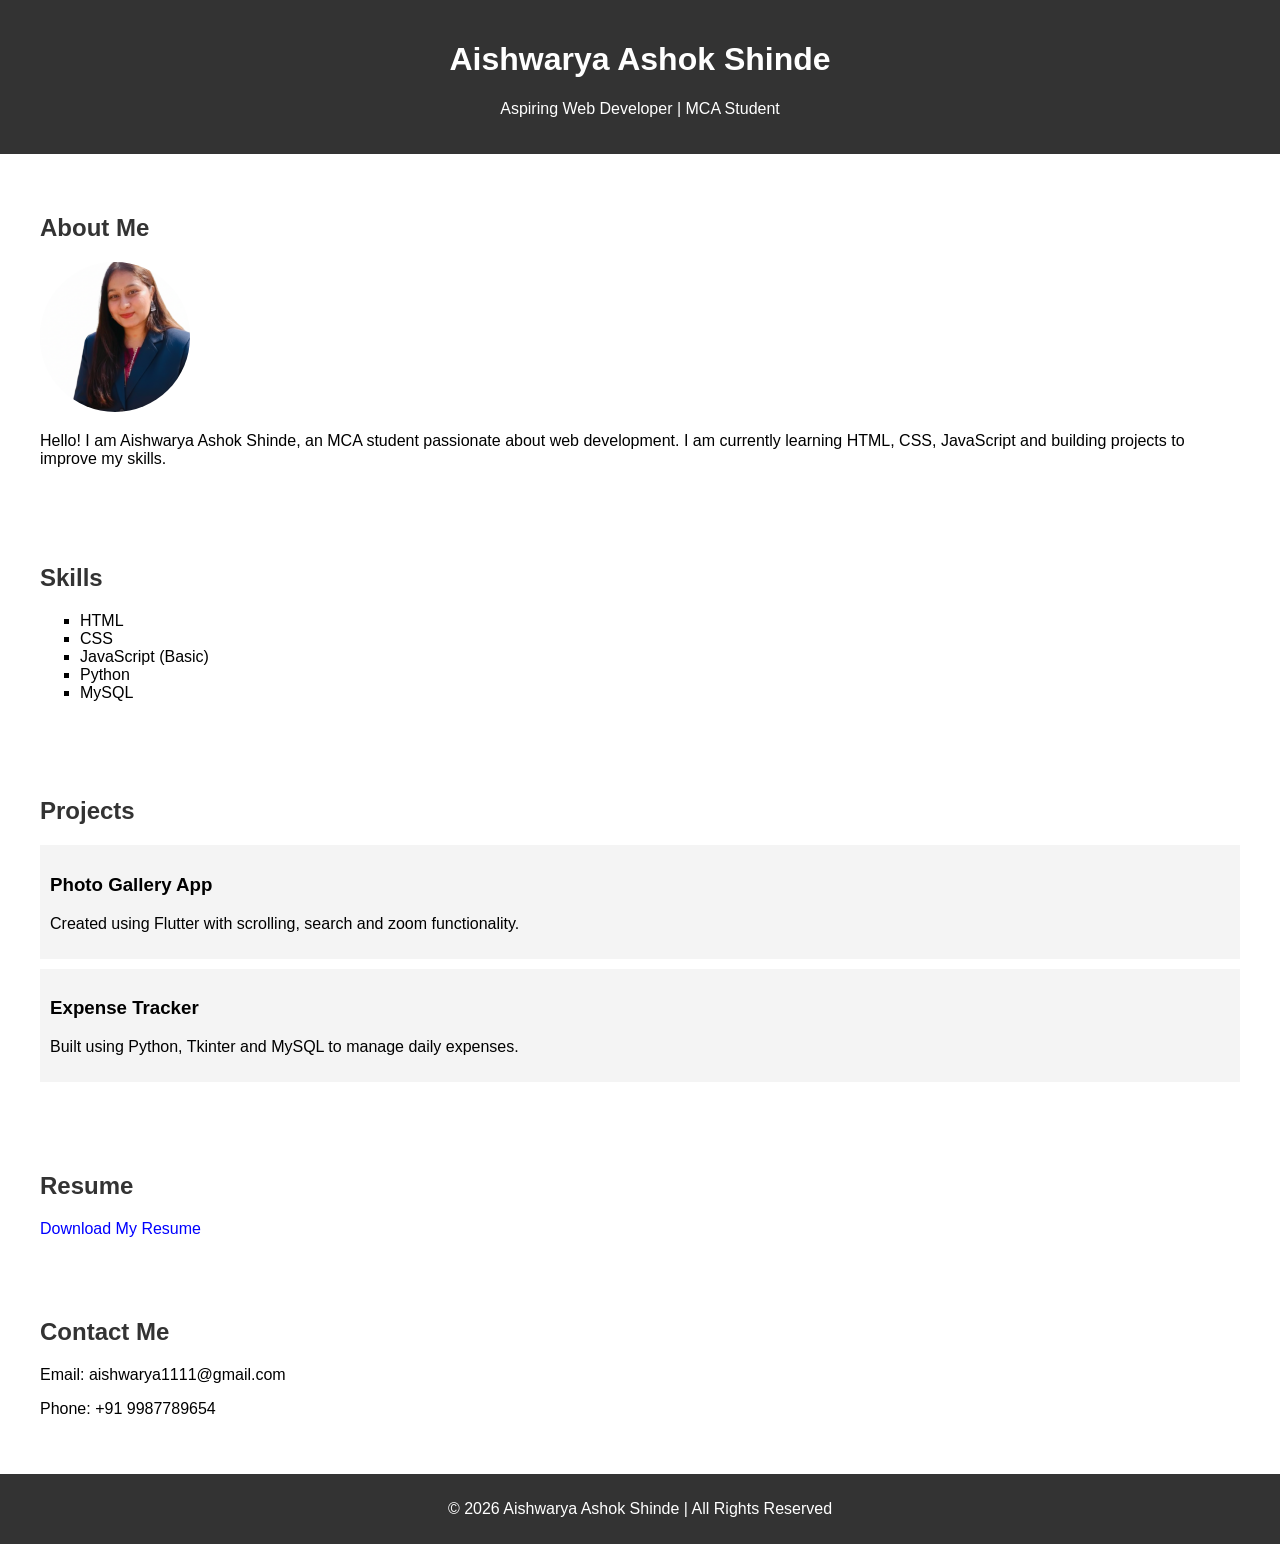
<file: Task1_Portfolio/index.html>
<!DOCTYPE html>
<html>
<head>
    <title>My Portfolio</title>
    <link rel="stylesheet" href="style.css">
</head>

<body>

<header>
    <h1>Aishwarya Ashok Shinde</h1>
    <p>Aspiring Web Developer | MCA Student</p>
</header>

<section id="about">
    <h2>About Me</h2>
    <img src="profile.png" alt="My Photo" width="150">
    <p>
        Hello! I am Aishwarya Ashok Shinde, an MCA student passionate about web development.
        I am currently learning HTML, CSS, JavaScript and building projects
        to improve my skills.
    </p>
</section>

<section id="skills">
    <h2>Skills</h2>
    <ul>
        <li>HTML</li>
        <li>CSS</li>
        <li>JavaScript (Basic)</li>
        <li>Python</li>
        <li>MySQL</li>
    </ul>
</section>

<section id="projects">
    <h2>Projects</h2>

    <div class="project">
        <h3>Photo Gallery App</h3>
        <p>Created using Flutter with scrolling, search and zoom functionality.</p>
    </div>

    <div class="project">
        <h3>Expense Tracker</h3>
        <p>Built using Python, Tkinter and MySQL to manage daily expenses.</p>
    </div>
</section>

<section id="resume">
    <h2>Resume</h2>
    <a href="resume.pdf" download>Download My Resume</a>
</section>

<section id="contact">
    <h2>Contact Me</h2>
    <p>Email: aishwarya1111@gmail.com</p>
    <p>Phone: +91 9987789654</p>
</section>

<footer>
    <p>© 2026 Aishwarya Ashok Shinde | All Rights Reserved</p>
</footer>

</body>
</html>
</file>
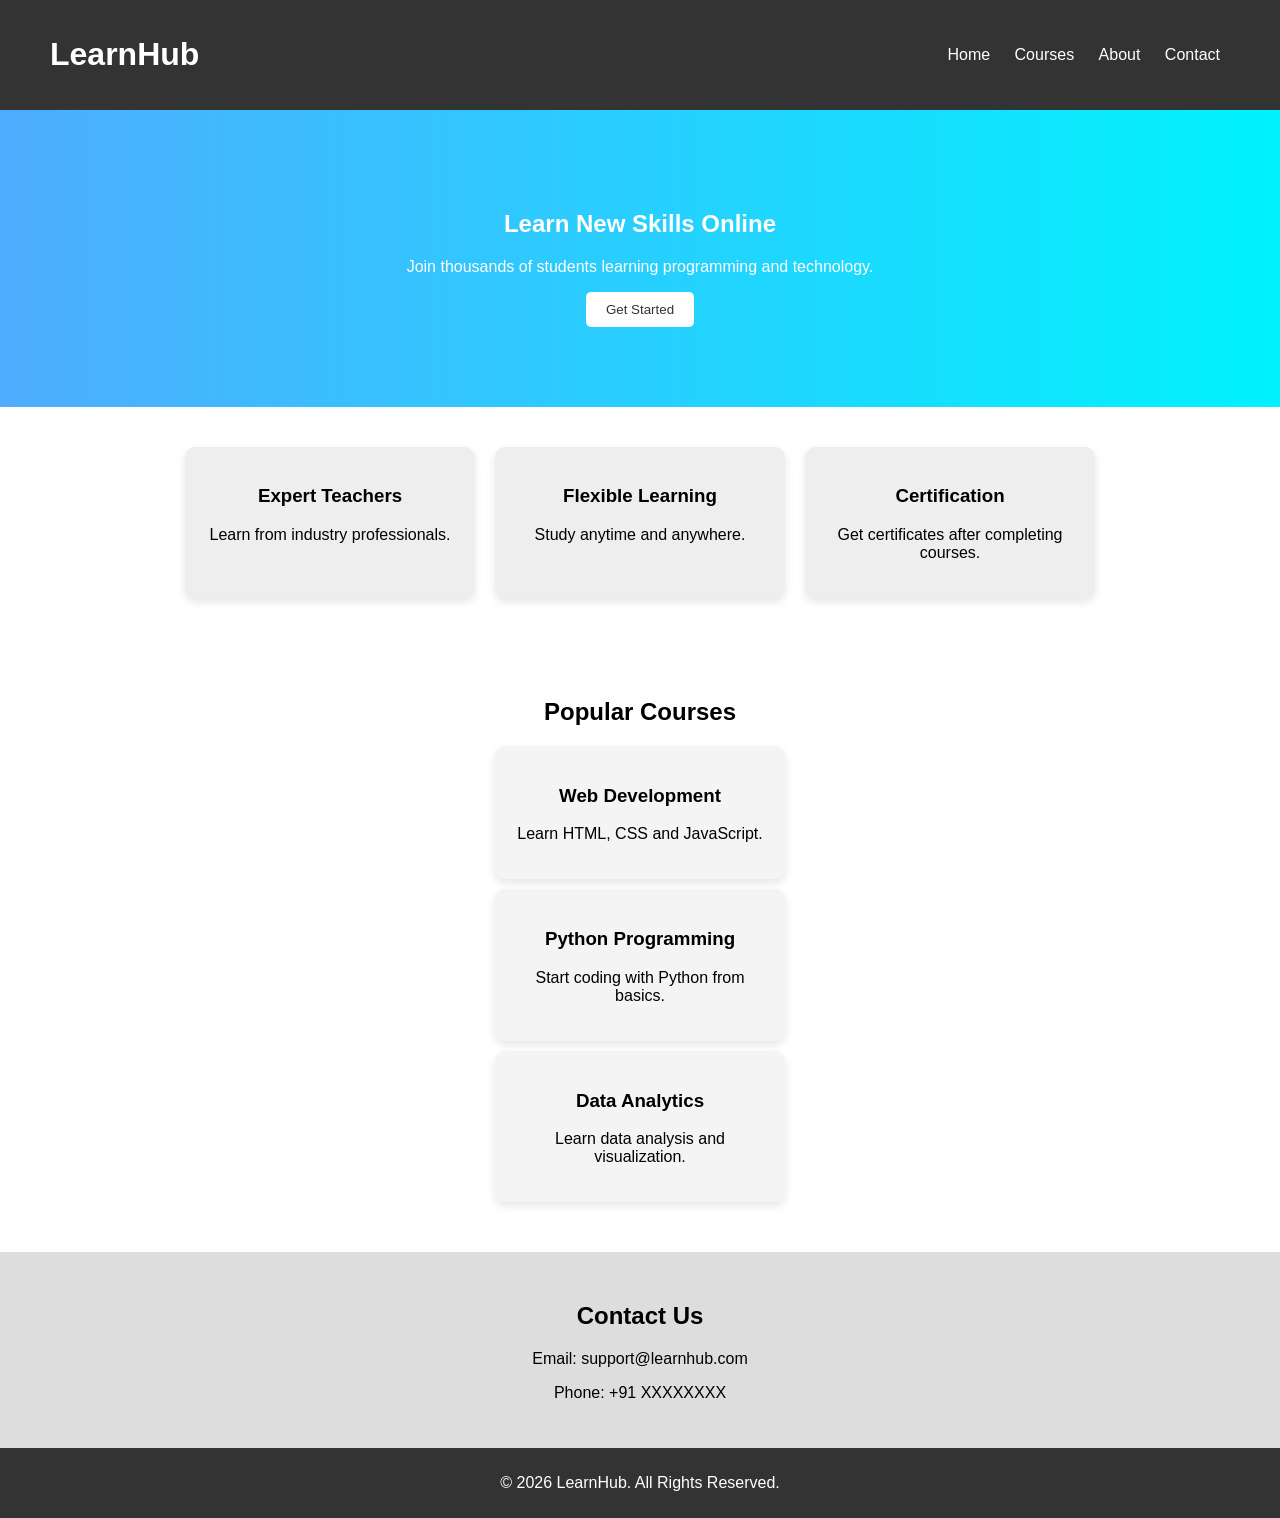
<file: Task2_LandingPage/index.html>
<!DOCTYPE html>
<html>
<head>
    <title>LearnHub - Online Learning Platform</title>
    <link rel="stylesheet" href="style.css">
</head>

<body>

<!-- Header -->
<header>
    <h1>LearnHub</h1>
    <nav>
        <a href="#">Home</a>
        <a href="#">Courses</a>
        <a href="#">About</a>
        <a href="#">Contact</a>
    </nav>
</header>

<!-- Hero Section -->
<section class="hero">
    <h2>Learn New Skills Online</h2>
    <p>Join thousands of students learning programming and technology.</p>
    <button>Get Started</button>
</section>

<!-- Features Section -->
<section class="features">
    <div class="box">
        <h3>Expert Teachers</h3>
        <p>Learn from industry professionals.</p>
    </div>

    <div class="box">
        <h3>Flexible Learning</h3>
        <p>Study anytime and anywhere.</p>
    </div>

    <div class="box">
        <h3>Certification</h3>
        <p>Get certificates after completing courses.</p>
    </div>
</section>

<!-- Courses Section -->
<section class="courses">
    <h2>Popular Courses</h2>

    <div class="course-box">
        <h3>Web Development</h3>
        <p>Learn HTML, CSS and JavaScript.</p>
    </div>

    <div class="course-box">
        <h3>Python Programming</h3>
        <p>Start coding with Python from basics.</p>
    </div>

    <div class="course-box">
        <h3>Data Analytics</h3>
        <p>Learn data analysis and visualization.</p>
    </div>
</section>

<!-- Contact -->
<section class="contact">
    <h2>Contact Us</h2>
    <p>Email: support@learnhub.com</p>
    <p>Phone: +91 XXXXXXXX</p>
</section>

<!-- Footer -->
<footer>
    <p>© 2026 LearnHub. All Rights Reserved.</p>
</footer>

</body>
</html>
</file>
<file: Task1_Portfolio/style.css>
body{
    font-family: Arial;
    margin:0;
    padding:0;
}

header{
    background-color:#333;
    color:white;
    text-align:center;
    padding:20px;
}

section{
    padding:20px;
    margin:20px;
}

h2{
    color:#333;
}

#about img{
    border-radius:50%;
}

ul{
    list-style-type:square;
}

.project{
    background:#f4f4f4;
    padding:10px;
    margin:10px 0;
}

a{
    color:blue;
    text-decoration:none;
}

footer{
    background:#333;
    color:white;
    text-align:center;
    padding:10px;
}
</file>
<file: Task2_LandingPage/style.css>
body{
    font-family: Arial;
    margin:0;
    padding:0;
}

/* Header */
header{
    background:#333;
    color:white;
    display:flex;
    justify-content:space-between;
    align-items:center;
    padding:15px 50px;
}

nav a{
    color:white;
    margin:0 10px;
    text-decoration:none;
}

nav a:hover{
    color:#00f2fe;
}

/* Hero Section */

.hero{
    text-align:center;
    padding:80px;
    background:linear-gradient(to right, #4facfe, #00f2fe);
    color:white;
}

.hero button{
    padding:10px 20px;
    background:white;
    color:#333;
    border:none;
    border-radius:5px;
    cursor:pointer;
}

.hero button:hover{
    background:#ddd;
}

/* Features */

.features{
    display:flex;
    justify-content:center;
    gap:20px;
    padding:40px;
}

.box{
    background:#eee;
    padding:20px;
    width:250px;
    text-align:center;
    border-radius:10px;
    box-shadow:0 4px 8px rgba(0,0,0,0.1);
    transition:0.3s;
}

.box:hover{
    transform:translateY(-5px);
}

/* Courses */

.courses{
    text-align:center;
    padding:40px;
}

.course-box{
    background:#f4f4f4;
    margin:10px auto;
    padding:20px;
    width:250px;
    border-radius:10px;
    box-shadow:0 4px 8px rgba(0,0,0,0.1);
    transition:0.3s;
}

.course-box:hover{
    transform:translateY(-5px);
}

/* Contact */

.contact{
    background:#ddd;
    text-align:center;
    padding:30px;
}

/* Footer */

footer{
    background:#333;
    color:white;
    text-align:center;
    padding:10px;
}

/* Responsive */

@media(max-width:768px){
    .features{
        flex-direction:column;
        align-items:center;
    }

    header{
        flex-direction:column;
        text-align:center;
    }
}
</file>
